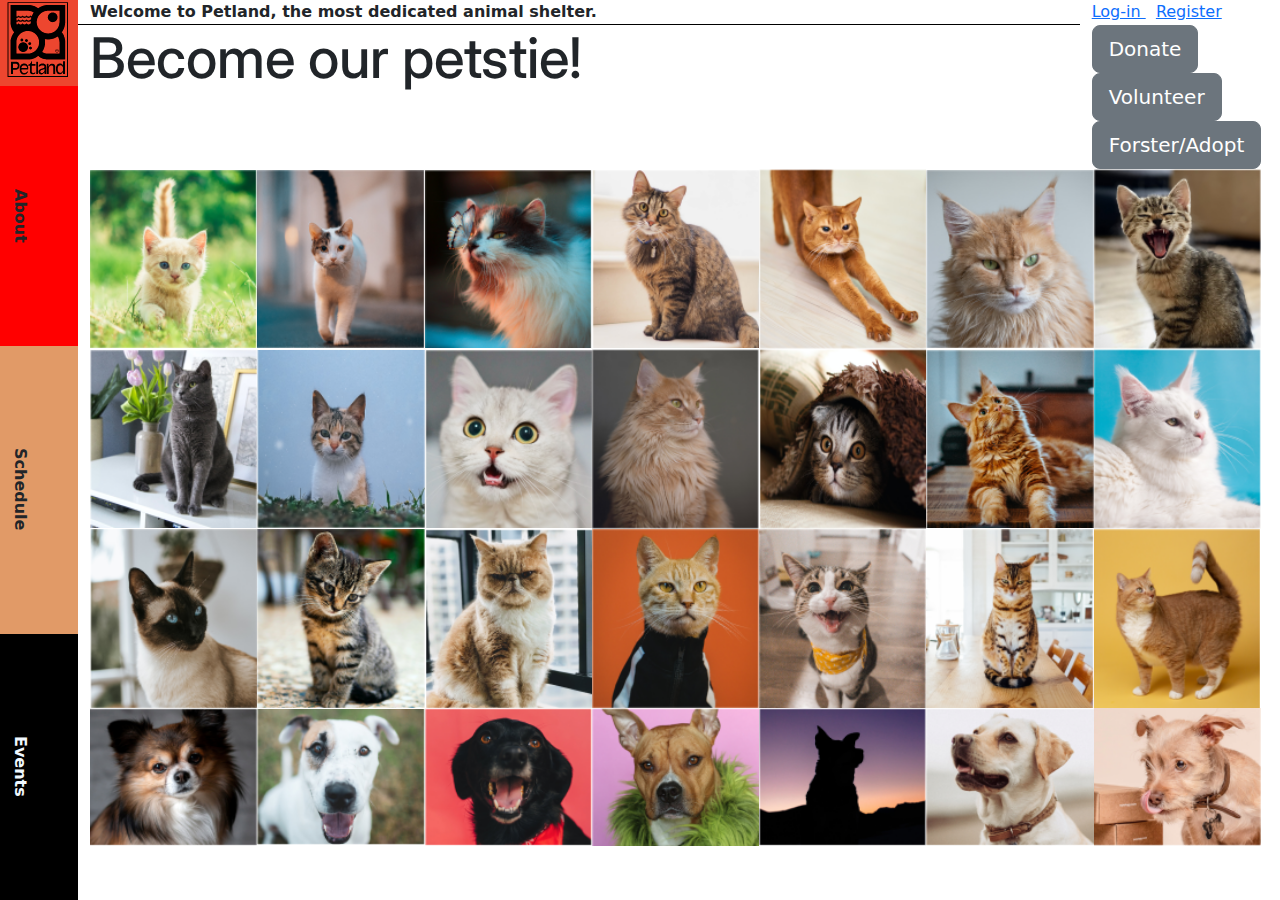
<file: index.html>
<!DOCTYPE html>
<html lang="en">
<head>
    <meta charset="UTF-8">
    <meta http-equiv="X-UA-Compatible" content="IE=edge">
    <meta name="viewport" content="width=device-width, initial-scale=1.0">
    <link rel="stylesheet" href="https://cdn.jsdelivr.net/npm/bootstrap@5.2.3/dist/css/bootstrap.min.css">
    <link rel="stylesheet" href="style.css">
    <link rel="preconnect" href="https://fonts.googleapis.com">
<link rel="preconnect" href="https://fonts.gstatic.com" crossorigin>
<link href="https://fonts.googleapis.com/css2?family=Inter:wght@400;600&display=swap" rel="stylesheet">
    


    <title>Animal Shelter</title>
    
</head>

<body>
    <div class="container-fluid vh-100">


        <div class="row vh-100">
         <div class="sidebar vh-100">
            <img src="images/logo.png" alt="">
            
            <div class="nav">
                <div id="nav1" class="nav-item">
                <b>About</b>
                </div>

                <div id="nav2" class="nav-item">
                <b>Schedule</b>
                </div>

                <div id="nav3" class="nav-item">
                <b>Events</b>
                </div>

            </div>
         </div>
        


         <div class="col vh-100 overflow-auto">
            <div class="content">
                
               
                <div class="row">
                <div class="col-sm navborder">
                    <b>Welcome to Petland, the most dedicated animal shelter.</b>

                </div>
                
                <div class="col-sm-2"> 
                    <a href="login.html" >Log-in </a> &nbsp;
                    <a href="register.html">Register</a>
                </div>
                    


                </div>
               

                <div class="row">
                    <div class="col-10">
                      
                        
                        <h1>Become our petstie!</h1>
                    </div>

                    <div class="col-sm-2">
                <!-- Buttons with link-->
                <a href=donate.html  class="btn btn-secondary btn-lg">Donate</a><br>
                <a href="volunteer.html" class="btn btn-secondary btn-lg">Volunteer</a><br>
                <a href=forster.html class="btn btn-secondary btn-lg">Forster/Adopt</a>
                </div>




                <div Id="placeholder_cats" class="animals-gallery">
                </div>
                <div Id="placeholder_dogs" class="animals-gallery">

                </div>


                </div>
                

        </div>
         </div>
        </div>




        
    </div>




    <script src="https://cdn.jsdelivr.net/npm/bootstrap@5.2.3/dist/js/bootstrap.bundle.min.js"></script>
    <script src="javascript.js"></script>
</body>
</html>
</file>
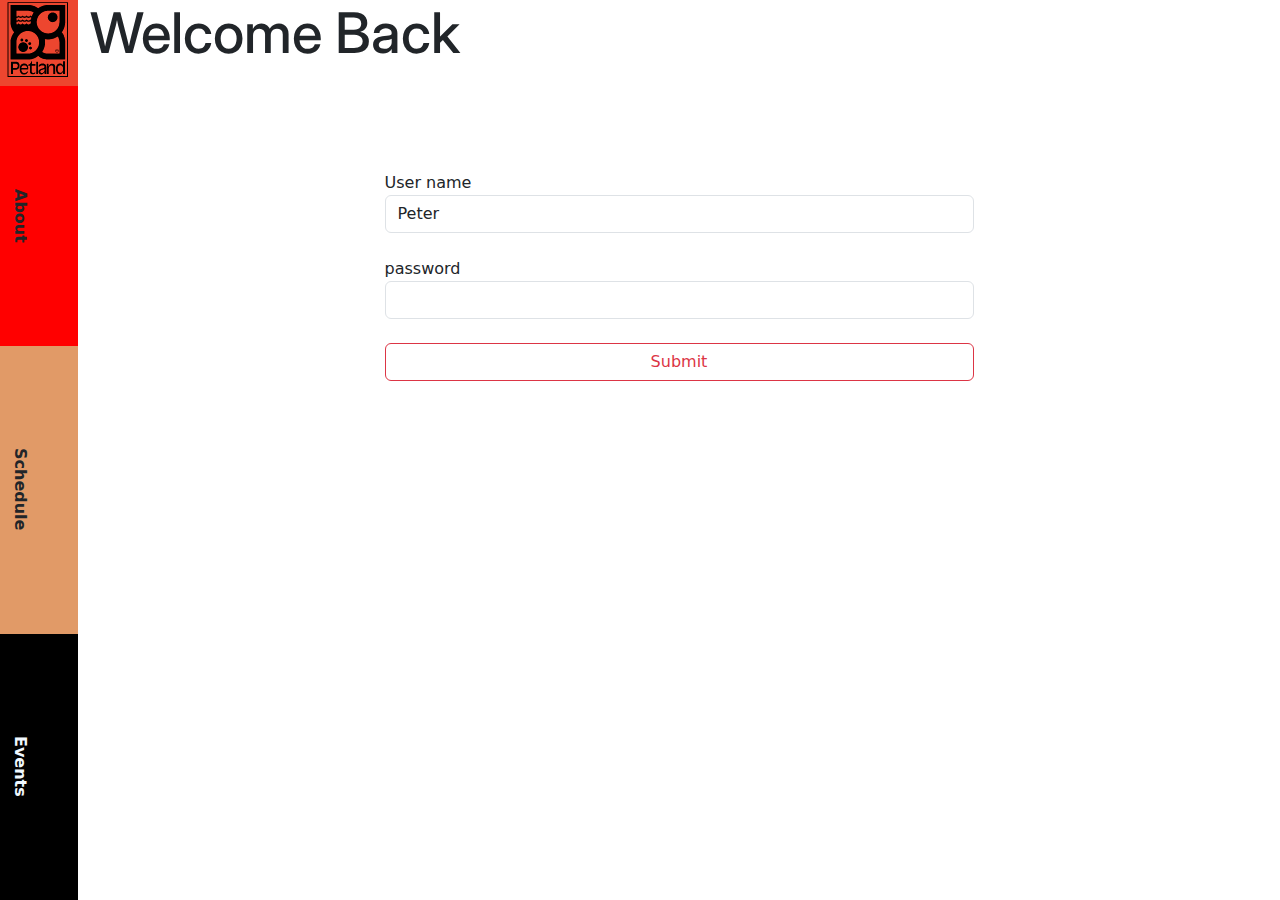
<file: login.html>
<!DOCTYPE html>
<html lang="en">
<head>
    <meta charset="UTF-8">
    <meta http-equiv="X-UA-Compatible" content="IE=edge">
    <meta name="viewport" content="width=device-width, initial-scale=1.0">
    <link rel="stylesheet" href="https://cdn.jsdelivr.net/npm/bootstrap@5.2.3/dist/css/bootstrap.min.css">
    <link rel="stylesheet" href="style.css">
    <link rel="preconnect" href="https://fonts.googleapis.com">
<link rel="preconnect" href="https://fonts.gstatic.com" crossorigin>
<link href="https://fonts.googleapis.com/css2?family=Inter:wght@400;600&display=swap" rel="stylesheet">
    
    <script src="https://cdn.jsdelivr.net/npm/bootstrap@5.2.3/dist/js/bootstrap.bundle.min.js"></script>
    <script src="javascript.js"></script>

    <title>Animal Shelter</title>
    
</head>

<body>
    <div class="container-fluid vh-100">


        <div class="row vh-100">
         <div class="sidebar vh-100">
            <a href="index.html"><img src="images/logo.png" alt="logo"></a>
            
            <div class="nav">
                <div id="nav1" class="nav-item">
                <b>About</b>
                </div>

                <div id="nav2" class="nav-item">
                <b>Schedule</b>
                </div>

                <div id="nav3" class="nav-item">
                <b>Events</b>
                </div>

            </div>
         </div>
        


         <div class="col vh-100 overflow-auto">
            <div class="content">
                
               
                <div class="row">
                <div class="col">
                    <h1>Welcome Back</h1>

                </div>
                </div>

                <form id="loginform" action="donate.html">
                    <label for="name">User name</label><br>
                    <input class="form-control" type="text"  id="name"   name="username" value="Peter"><br>
                   
                    <label for="password">password</label><br>
                    <input class="form-control" type="password" id="password" name="password"><br>
                   

                    <button type="submit" class="d-block btn btn-outline-danger w-100">Submit</button>
                
                </form>

            <b></b>

               
        </div>
         </div>
        </div>

                

        
    </div>




    
</body>
</html>
</file>
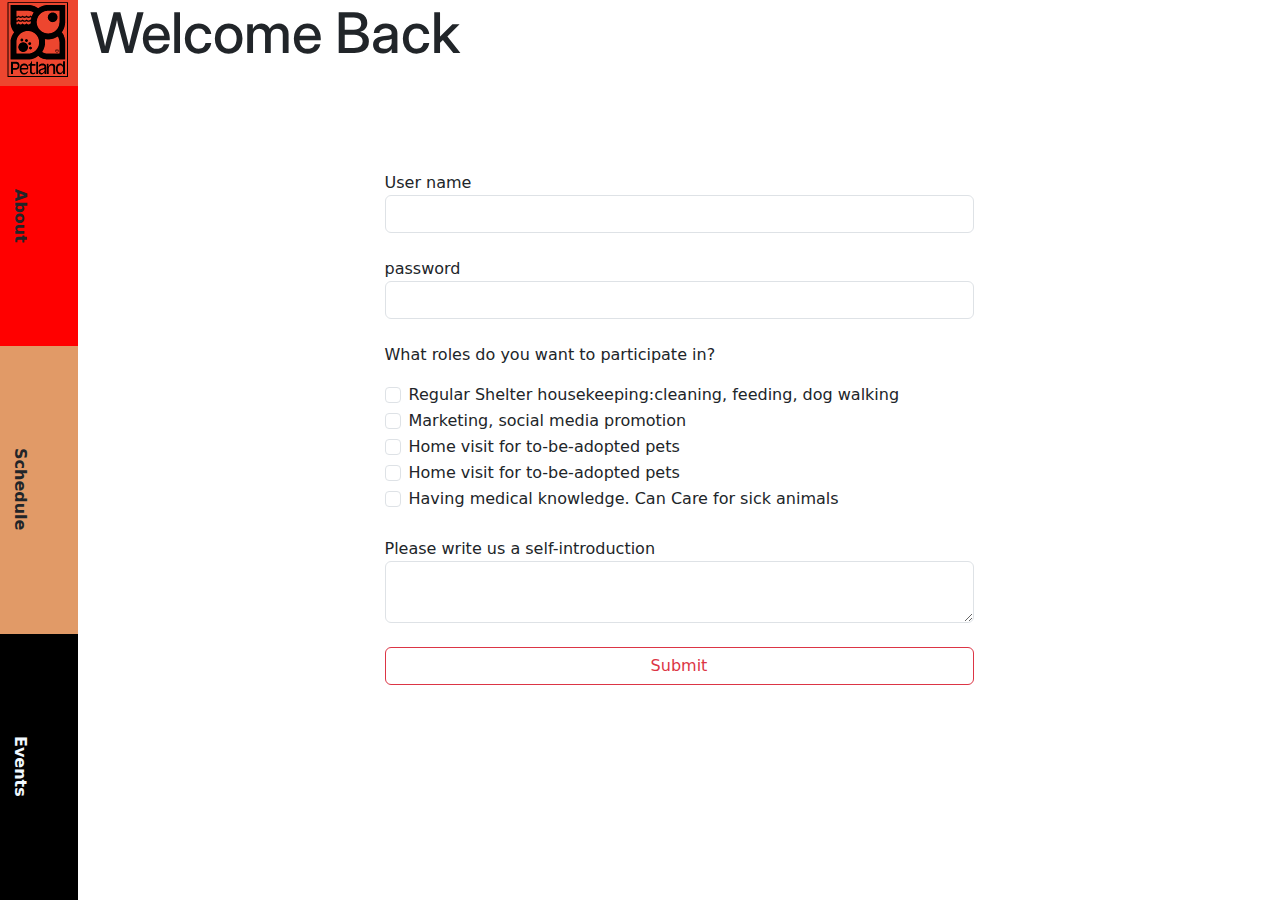
<file: register.html>
<!DOCTYPE html>
<html lang="en">
<head>
    <meta charset="UTF-8">
    <meta http-equiv="X-UA-Compatible" content="IE=edge">
    <meta name="viewport" content="width=device-width, initial-scale=1.0">
    <link rel="stylesheet" href="https://cdn.jsdelivr.net/npm/bootstrap@5.2.3/dist/css/bootstrap.min.css">
    <link rel="stylesheet" href="style.css">
    <link rel="preconnect" href="https://fonts.googleapis.com">
<link rel="preconnect" href="https://fonts.gstatic.com" crossorigin>
<link href="https://fonts.googleapis.com/css2?family=Inter:wght@400;600&display=swap" rel="stylesheet">
    


    <title>Animal Shelter</title>
    
</head>

<body>
    <div class="container-fluid vh-100">


        <div class="row vh-100">
         <div class="sidebar vh-100">
            <a href="index.html"><img src="images/logo.png" alt="logo"></a>
            
            <div class="nav">
                <div id="nav1" class="nav-item">
                <b>About</b>
                </div>

                <div id="nav2" class="nav-item">
                <b>Schedule</b>
                </div>

                <div id="nav3" class="nav-item">
                <b>Events</b>
                </div>

            </div>
         </div>
        


         <div class="col vh-100 overflow-auto">
            <div class="content">
                
               
                <div class="row">
                <div class="col">
                    <h1>Welcome Back</h1>

                </div>
                </div>

                <form id="loginform" action="donate.html">
                    <label for="name">User name</label><br>
                    <input class="form-control" type="text"  id="name"   name="username" value="" onsubmit="return validated()"><br>
                    <div id="name_error" class="invalid-feedback" >Please fill up your name</div>


                    <label for="password">password</label><br>
                    <input class="form-control" type="password" id="password" name="password"><br>
                    <div id="password_error" class="invalid-feedback">Please fill up your Password</div>

                    <p>What roles do you want to participate in?</p>
                        <div class="form-check">
                            <input class="form-check-input" type="checkbox" value="" id="flexCheckDefault">
                            <label class="form-check-label" for="flexCheckDefault">
                              Regular Shelter housekeeping:cleaning, feeding, dog walking
                            </label>
                
                          </div>

                          <div class="form-check">
                            <input class="form-check-input" type="checkbox" value="" id="flexCheckDefault">
                            <label class="form-check-label" for="flexCheckDefault">
                             Marketing, social media promotion
                            </label>
                          </div>

                          <div class="form-check">
                            <input class="form-check-input" type="checkbox" value="" id="flexCheckDefault">
                            <label class="form-check-label" for="flexCheckDefault">
                              Home visit for to-be-adopted pets
                        
                            </label>
                          </div>

                          <div class="form-check">
                            <input class="form-check-input" type="checkbox" value="" id="flexCheckDefault">
                            <label class="form-check-label" for="flexCheckDefault">
                              Home visit for to-be-adopted pets
                            </label>
                          </div>

                          <div class="form-check">
                            <input class="form-check-input" type="checkbox" value="" id="flexCheckDefault">
                            <label class="form-check-label" for="flexCheckDefault">
                              Having medical knowledge. Can Care for sick animals
                            </label>
                          </div>
                        
                          <br>
                          <label for="intro">Please write us a self-introduction</label><br>
                          <textarea class="form-control" type="text"  id=""   name="introtext" ></textarea>
                          <div id="intro_error" class="invalid-feedback">Please fill up your self introduction</div>
                    
                        <br>
                    
                
                    <button type="submit" class="d-block btn btn-outline-danger w-100">Submit</button>
                
                </form>

            <b></b>

               
        </div>
         </div>
        </div>

                

        
    </div>




    <script src="https://cdn.jsdelivr.net/npm/bootstrap@5.2.3/dist/js/bootstrap.bundle.min.js"></script>
    <script src="javascript.js"></script>
</body>
</html>
</file>
<file: style.css>
h1{
    font-size:56px;
    font-family:Inter;
}

div.nav {
    text-orientation: mixed;
    writing-mode: vertical-lr;
    width: 100%;
    /*100%= 100% of parent(sidebar) */
    flex-grow: 1;
    display: flex;
    flex-direction: column;
}

.nav-item {
    padding: 0.5rem;
    width: 100%;
    text-align: center;
}
#nav1{
    background-color: red;
}
#nav2{
    background-color: #E19A67;
}
#nav3{
    background-color: black;
    color: aliceblue;
}

.sidebar{
    padding: 0%;
    width: 78px;
    flex-basis: 78px;
    display: flex;
    flex-direction: column;
}

.col-2 b{
    color: rgb(62, 51, 191);
}

.navborder{
    border-bottom:1px solid black;
}

#loginform{
    
    margin: 6rem auto;
    width: 50%;

}

#loginform.name_error,
#loginform. password_error{
    
}

.animals-gallery {

}
/*33.3% becuase 3 images per row*/
.animals-gallery img {
    width: 33.3%;
}

/*14.2% because its desktop*/
@media (min-width: 768px) {
.animals-gallery img {
    width: 14.2%;
}
}
</file>
